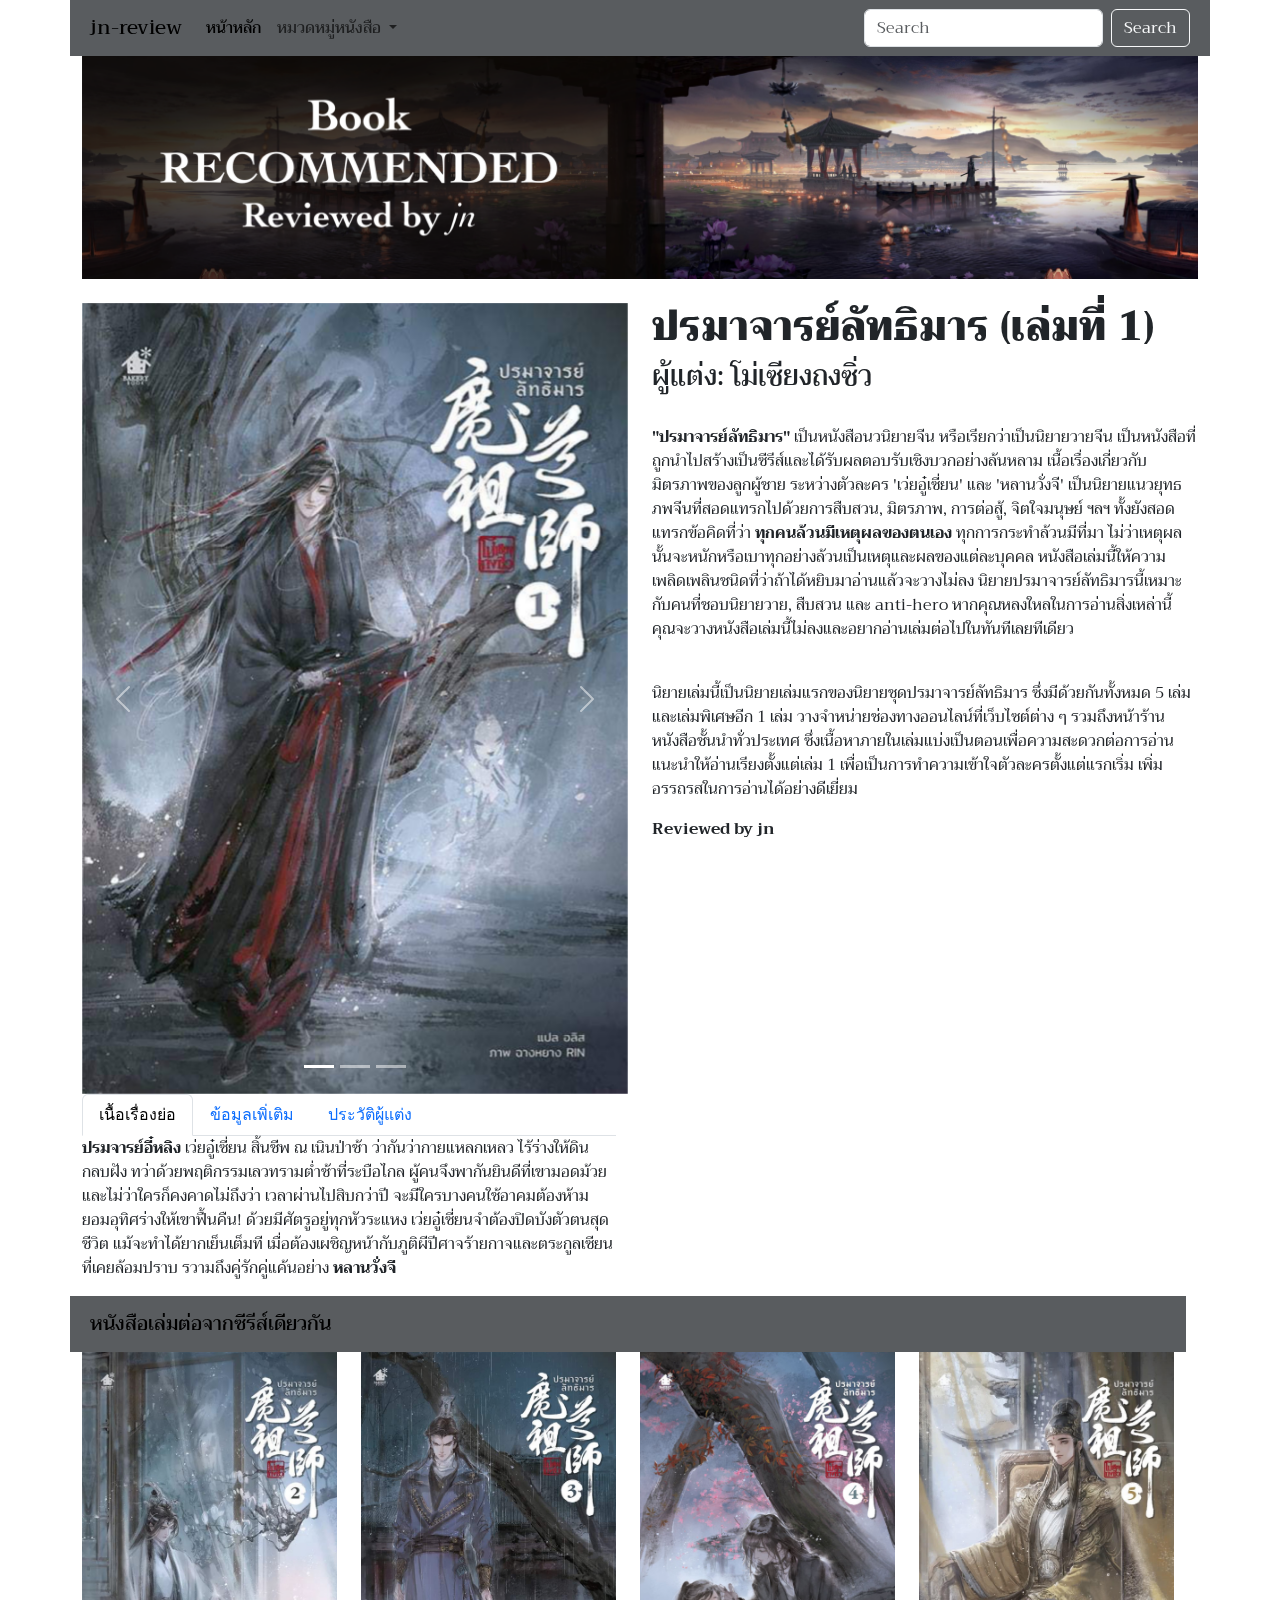
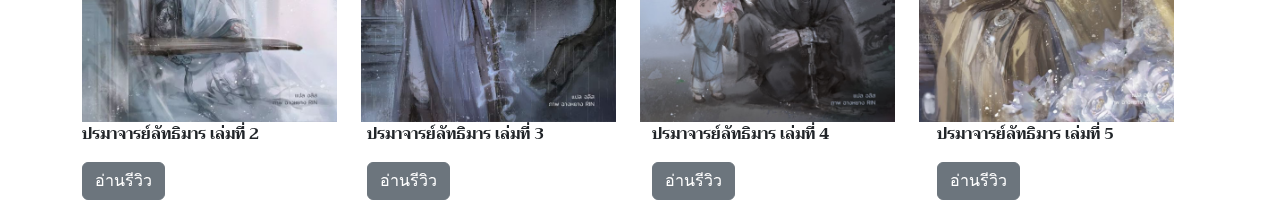
<file: index.html>
<!doctype html>
<html lang="en">
  <head>
    <meta charset="utf-8">
    <meta name="viewport" content="width=device-width, initial-scale=1">
    <title>แนะนำหนังสือ ปรมาจารย์ลัทธิมาร</title>
    <meta name="keyword" content="แนะนำหนังสือนวนิยาย,ปรมาจารย์ลัทธิมาร,นิยายยุทธภพ,กำลังภายใน">
    <meta name="description" content=" ปรมาจารย์ลัทธิมาร (The Master of Diabolism) เป็นนิยายแฟนตาซีที่เขียนโดย มอจิ้ง (Mo Xiang Tong Xiu) ที่เล่าเรื่องราวของ เว่ยอู๋เซี่ยน ตัวเอกที่มีความสามารถพิเศษในการควบคุมพลังของปีศาจ เขาต้องเผชิญกับอุปสรรคมากมายในโลกที่เต็มไปด้วยการต่อสู้และการทรยศ">
    <link href="https://cdn.jsdelivr.net/npm/bootstrap@5.3.3/dist/css/bootstrap.min.css" rel="stylesheet" integrity="sha384-QWTKZyjpPEjISv5WaRU9OFeRpok6YctnYmDr5pNlyT2bRjXh0JMhjY6hW+ALEwIH" crossorigin="anonymous">
    <link rel="stylesheet" href="style.CSS">
    <link rel="preconnect" href="https://fonts.googleapis.com">
    <link rel="preconnect" href="https://fonts.gstatic.com" crossorigin>
    <link href="https://fonts.googleapis.com/css2?family=Trirong:wght@200;400;500;800&display=swap" rel="stylesheet">
  </head>
  <body>

<div class="container">
  <!-- บาร์ข้างบน -->
  <div class="row sticky-top">
    <nav class="navbar navbar-expand-lg bg-dark p-2 bg-opacity-75">
      <div class="container-fluid">
        <a class="navbar-brand" href="#">jn-review</a>
        <button class="navbar-toggler" type="button" data-bs-toggle="collapse" data-bs-target="#navbarSupportedContent" aria-controls="navbarSupportedContent" aria-expanded="false" aria-label="Toggle navigation">
          <span class="navbar-toggler-icon"></span>
        </button>
        <div class="collapse navbar-collapse" id="navbarSupportedContent">
          <ul class="navbar-nav me-auto mb-2 mb-lg-0">
            <li class="nav-item">
              <a class="nav-link active" aria-current="page" href="#">หน้าหลัก</a>
            </li>
            <li class="nav-item dropdown">
              <a class="nav-link dropdown-toggle" href="#" role="button" data-bs-toggle="dropdown" aria-expanded="false">
                หมวดหมู่หนังสือ
              </a>
              <ul class="dropdown-menu">
                <li><a class="dropdown-item" href="#">นวนิยาย</a></li>
                <li><hr class="dropdown-divider"></li>
                <li><a class="dropdown-item" href="#">สืบสวน/สอบสวน</a></li>
                <li><hr class="dropdown-divider"></li>
                <li><a class="dropdown-item" href="#">สำหรับเด็ก</a></li>
                <li><hr class="dropdown-divider"></li>
                <li><a class="dropdown-item" href="#">อื่น ๆ</a></li>
              </ul>
          </ul>
          <form class="d-flex" role="search">
            <input class="form-control me-2" type="search" placeholder="Search" aria-label="Search">
            <button class="btn-white btn btn-outline-light" type="submit">Search</button>
          </form>
        </div>
      </div>
    </nav>
    <!-- end of บาร์ข้างบน -->
    <br>

    <br>
    <div class="container-fluid">
      <div class="row"> <img src="roobs/IMG_1772.PNG" alt=""></div>
    </div>
    <br>

    <!-- แนะนำเล่มหนุ่ง -->
    <div class="container">
      <br>
     <div class="row">
      <div class="col-md-6">

      <div><div id="carouselExampleIndicators" class="carousel slide">
        <div class="carousel-indicators">
          <button type="button" data-bs-target="#carouselExampleIndicators" data-bs-slide-to="0" class="active" aria-current="true" aria-label="Slide 1"></button>
          <button type="button" data-bs-target="#carouselExampleIndicators" data-bs-slide-to="1" aria-label="Slide 2"></button>
          <button type="button" data-bs-target="#carouselExampleIndicators" data-bs-slide-to="2" aria-label="Slide 3"></button>
        </div>
        <div class="carousel-inner">
          <div class="carousel-item active">
            <img src="roobs/IMG_1857.JPG" class="d-block w-100" alt="...">
          </div>
          <div class="carousel-item">
            <img src="roobs/IMG_1851.JPG" class="d-block w-100" alt="...">
          </div>
          <div class="carousel-item">
            <img src="roobs/IMG_1852.JPG" class="d-block w-100" alt="...">
          </div>
        </div>
        <button class="carousel-control-prev" type="button" data-bs-target="#carouselExampleIndicators" data-bs-slide="prev">
          <span class="carousel-control-prev-icon" aria-hidden="true"></span>
          <span class="visually-hidden">Previous</span>
        </button>
        <button class="carousel-control-next" type="button" data-bs-target="#carouselExampleIndicators" data-bs-slide="next">
          <span class="carousel-control-next-icon" aria-hidden="true"></span>
          <span class="visually-hidden">Next</span>
        </button>
      </div></div>
      </div>

      <br>
      <div class="col-md-6">
        <h1>ปรมาจารย์ลัทธิมาร (เล่มที่ 1)</h1>
        <h3>ผู้แต่ง: โม่เซียงถงซิ่ว</h3>
        <br>
        <p align="left"><strong>"ปรมาจารย์ลัทธิมาร"</strong> เป็นหนังสือนวนิยายจีน หรือเรียกว่าเป็นนิยายวายจีน เป็นหนังสือที่ถูกนำไปสร้างเป็นซีรีส์และได้รับผลตอบรับเชิงบวกอย่างล้นหลาม เนื้อเรื่องเกี่ยวกับมิตรภาพของลูกผู้ชาย ระหว่างตัวละคร 'เว่ยอู๋เซี่ยน' และ 'หลานวั่งจี' เป็นนิยายแนวยุทธภพจีนที่สอดแทรกไปด้วยการสืบสวน, มิตรภาพ, การต่อสู้, จิตใจมนุษย์ ฯลฯ ทั้งยังสอดแทรกข้อคิดที่ว่า <strong>ทุกคนล้วนมีเหตุผลของตนเอง</strong> ทุกการกระทำล้วนมีที่มา ไม่ว่าเหตุผลนั้นจะหนักหรือเบาทุกอย่างล้วนเป็นเหตุและผลของแต่ละบุคคล หนังสือเล่มนี้ให้ความเพลิดเพลินชนิดที่ว่าถ้าได้หยิบมาอ่านแล้วจะวางไม่ลง นิยายปรมาจารย์ลัทธิมารนี้เหมาะกับคนที่ชอบนิยายวาย, สืบสวน และ anti-hero หากคุณหลงใหลในการอ่านสิ่งเหล่านี้ คุณจะวางหนังสือเล่มนี้ไม่ลงและอยากอ่านเล่มต่อไปในทันทีเลยทีเดียว</p>
        <br>
        <p>นิยายเล่มนี้เป็นนิยายเล่มแรกของนิยายชุดปรมาจารย์ลัทธิมาร ซึ่งมีด้วยกันทั้งหมด 5 เล่ม และเล่มพิเศษอีก 1 เล่ม วางจำหน่ายช่องทางออนไลน์ที่เว็บไซต์ต่าง ๆ รวมถึงหน้าร้านหนังสือชั้นนำทั่วประเทศ ซึ่งเนื้อหาภายในเล่มแบ่งเป็นตอนเพื่อความสะดวกต่อการอ่าน แนะนำให้อ่านเรียงตั้งแต่เล่ม 1 เพื่อเป็นการทำความเข้าใจตัวละครตั้งแต่แรกเริ่ม เพิ่มอรรถรสในการอ่านได้อย่างดีเยี่ยม </p>
        <p><strong>Reviewed by jn</strong></p>
      </div>
     </div>
    </div>
    <!-- end of แนะนำเล่มหนุ่ง -->
    <br>


    <!-- tabs -->
    <div class="row">
      <div class="col-md-6">
      <ul class="nav nav-tabs" id="myTab" role="tablist">
        <li class="nav-item" role="presentation">
          <button class="nav-link active" id="home-tab" data-bs-toggle="tab" data-bs-target="#home-tab-pane" type="button" role="tab" aria-controls="home-tab-pane" aria-selected="true">เนื้อเรื่องย่อ</button>
        </li>
        <li class="nav-item" role="presentation">
          <button class="nav-link" id="profile-tab" data-bs-toggle="tab" data-bs-target="#profile-tab-pane" type="button" role="tab" aria-controls="profile-tab-pane" aria-selected="false">ข้อมูลเพิ่เติม</button>
        </li>
        <li class="nav-item" role="presentation">
          <button class="nav-link" id="contact-tab" data-bs-toggle="tab" data-bs-target="#contact-tab-pane" type="button" role="tab" aria-controls="contact-tab-pane" aria-selected="false">ประวัติผู้แต่ง</button>
        </li>
      </ul>
      <div class="tab-content" id="myTabContent">
        <div class="tab-pane fade show active" id="home-tab-pane" role="tabpanel" aria-labelledby="home-tab" tabindex="0"><p><strong>ปรมจารย์อี๋หลิง</strong> เว่ยอู๋เซี่ยน สิ้นชีพ ณ เนินป่าช้า ว่ากันว่ากายแหลกเหลว ไร้ร่างให้ดินกลบฝัง ทว่าด้วยพฤติกรรมเลวทรามต่ำช้าที่ระบือไกล ผู้คนจึงพากันยินดีที่เขามอดม้วย และไม่ว่าใครก็คงคาดไม่ถึงว่า เวลาผ่านไปสิบกว่าปี จะมีใครบางคนใช้อาคมต้องห้าม ยอมอุทิศร่างให้เขาฟื้นคืน!
          ด้วยมีศัตรูอยู่ทุกหัวระแหง เว่ยอู๋เซี่ยนจำต้องปิดบังตัวตนสุดชีวิต แม้จะทำได้ยากเย็นเต็มที เมื่อต้องเผชิญหน้ากับภูติผีปีศาจร้ายกาจและตระกูลเซียนที่เคยล้อมปราบ รวามถึงคู่รักคู่แค้นอย่าง <strong>หลานวั่งจี</strong></p></div>
        <div class="tab-pane fade" id="profile-tab-pane" role="tabpanel" aria-labelledby="profile-tab" tabindex="0"><p>จำนวนหน้า: 342 หน้า</p><p>ขนาด: 14.4 x 20.9 x 2 cm </p> <p>ราคาตามปกหนังสือ: 370 บาท</p> สำนักพิมพ์: เบเกอรี่บุ๊ค</div>
        <div class="tab-pane fade" id="contact-tab-pane" role="tabpanel" aria-labelledby="contact-tab" tabindex="0"><p><strong>โม่เซียงถงซิ่ว</strong> (墨香铜臭; Mò Xiāng Tóngxiù) เป็นนามปากกาของนักเขียนนวนิยายชาวจีน มีชื่อเสียงในการเขียนนิยาย แนววาย และเป็นหนึ่งในนักเขียนที่ประสบความสำเร็จที่สุดในบรรดานักเขียนแนวนี้ เธอโด่งดังจากผลงานชิ้นแรก ตัวร้ายอย่างข้า...จะหนีเอาตัวรอดยังไงดี และประสบความสำเร็จอย่างมากจากนิยายเรื่อง ปรมาจารย์ลัทธิมาร</p> <p>โม่เซียงถงซิ่วเริ่มเขียนผลงานเรื่องแรก ตัวร้ายอย่างข้า...จะหนีเอาตัวรอดยังไงดี ขณะยังเป็นนักศึกษา ในเดือน กรกฎาคม ปี 2014 เผยแพร่ทางออนไลน์แพลตฟอร์ม Jinjiang Wenxuecheng ตีพิมพ์เป็นเล่มครั้งแรก โดย Pinsin Studio</p><p>ปี 2015 เธอเริ่มเขียนนวนิยายเรื่องที่สองซึ่งโด่งดังเป็นพลุแตกเรื่อง ปรมาจารย์ลัทธิมาร เผยแพร่ออนไลน์ทาง Jinjiang Wenxuecheng มียอดวิวถล่มทลายกว่า 1 หมื่น 5 พันล้านวิว ในปี ค.ศ. 2018 เป็นภาษาจีนอักษรตัวย่อ ในไต้หวัน ถูกนำไปดัดแปลงเป็น หนังสือการ์ตูน การ์ตูนทีวี เรดิโอดราม่า และ ละครโทรทัศน์ออนไลน์ ซึ่งประสบความสำเร็จอย่างสูงทุกผลงาน นอกจากนี้ถูกนำตีพิมพ์ฉบับแปลเป็นภาษาอื่น ได้แก่ เวียดนาม ไทย และ เกาหลี</p></div>
      </div>
      </div>
    </div>
    <!-- end of tabs -->
    <br>


    <div class="row">
  
    <nav class="navbar navbar-expand-lg bg-dark p-2 bg-opacity-75">
      <div class="container-fluid">
        <a class="navbar-brand" href="#"> หนังสือเล่มต่อจากซีรีส์เดียวกัน </a>
        <button class="navbar-toggler" type="button" data-bs-toggle="collapse" data-bs-target="#navbarSupportedContent" aria-controls="navbarSupportedContent" aria-expanded="false" aria-label="Toggle navigation">
          <span class="navbar-toggler-icon"></span>
        </button>
        </div></nav>

        <div class="container-fluid">
          <div class="row">
            <div class="col-md-3"><img src="roobs/IMG_1858.JPG" alt="" class="img-fluid">
            </div>
            <div class="col-md-3"><img src="roobs/IMG_1859.JPG" alt="" class="img-fluid">
            </div>
            <div class="col-md-3"><img src="roobs/IMG_1860.JPG" alt="" class="img-fluid">
            </div>
            <div class="col-md-3"><img src="roobs/IMG_1861.JPG" alt="" class="img-fluid">
            </div>
          </div>
        </div>
      </div>
        <br>

        <div class="container-fluid">
          <div class="row">
            <div class="col-md-3"> <p><strong>ปรมาจารย์ลัทธิมาร เล่มที่ 2</strong></p>
            </div>
            <div class="col-md-3"> <p><strong>ปรมาจารย์ลัทธิมาร เล่มที่ 3</strong></p>
            </div>
            <div class="col-md-3"> <p><strong>ปรมาจารย์ลัทธิมาร เล่มที่ 4</strong></p>
            </div>
            <div class="col-md-3"> <p><strong>ปรมาจารย์ลัทธิมาร เล่มที่ 5</strong></p>
            </div>
          </div>
        </div>

        <div class="container-fluid">
          <div class="row">
            <div class="col-md-3"><a href="หน้าที่สองของงาน.html"><button type="button" class="btn btn-secondary">อ่านรีวิว</button></a>
            </div>
            <div class="col-md-3"><a href="หน้าที่สามของงาน.html"><button type="button" class="btn btn-secondary">อ่านรีวิว</button></a>
            </div>
            <div class="col-md-3"><button type="button" class="btn btn-secondary">อ่านรีวิว</button>
            </div>
            <div class="col-md-3"><button type="button" class="btn btn-secondary">อ่านรีวิว</button>
            </div>
          </div>
        </div>


   


        
     
   




























    
    <script src="https://cdn.jsdelivr.net/npm/bootstrap@5.3.3/dist/js/bootstrap.bundle.min.js" integrity="sha384-YvpcrYf0tY3lHB60NNkmXc5s9fDVZLESaAA55NDzOxhy9GkcIdslK1eN7N6jIeHz" crossorigin="anonymous"></script>
  </body>
</html>
</file>
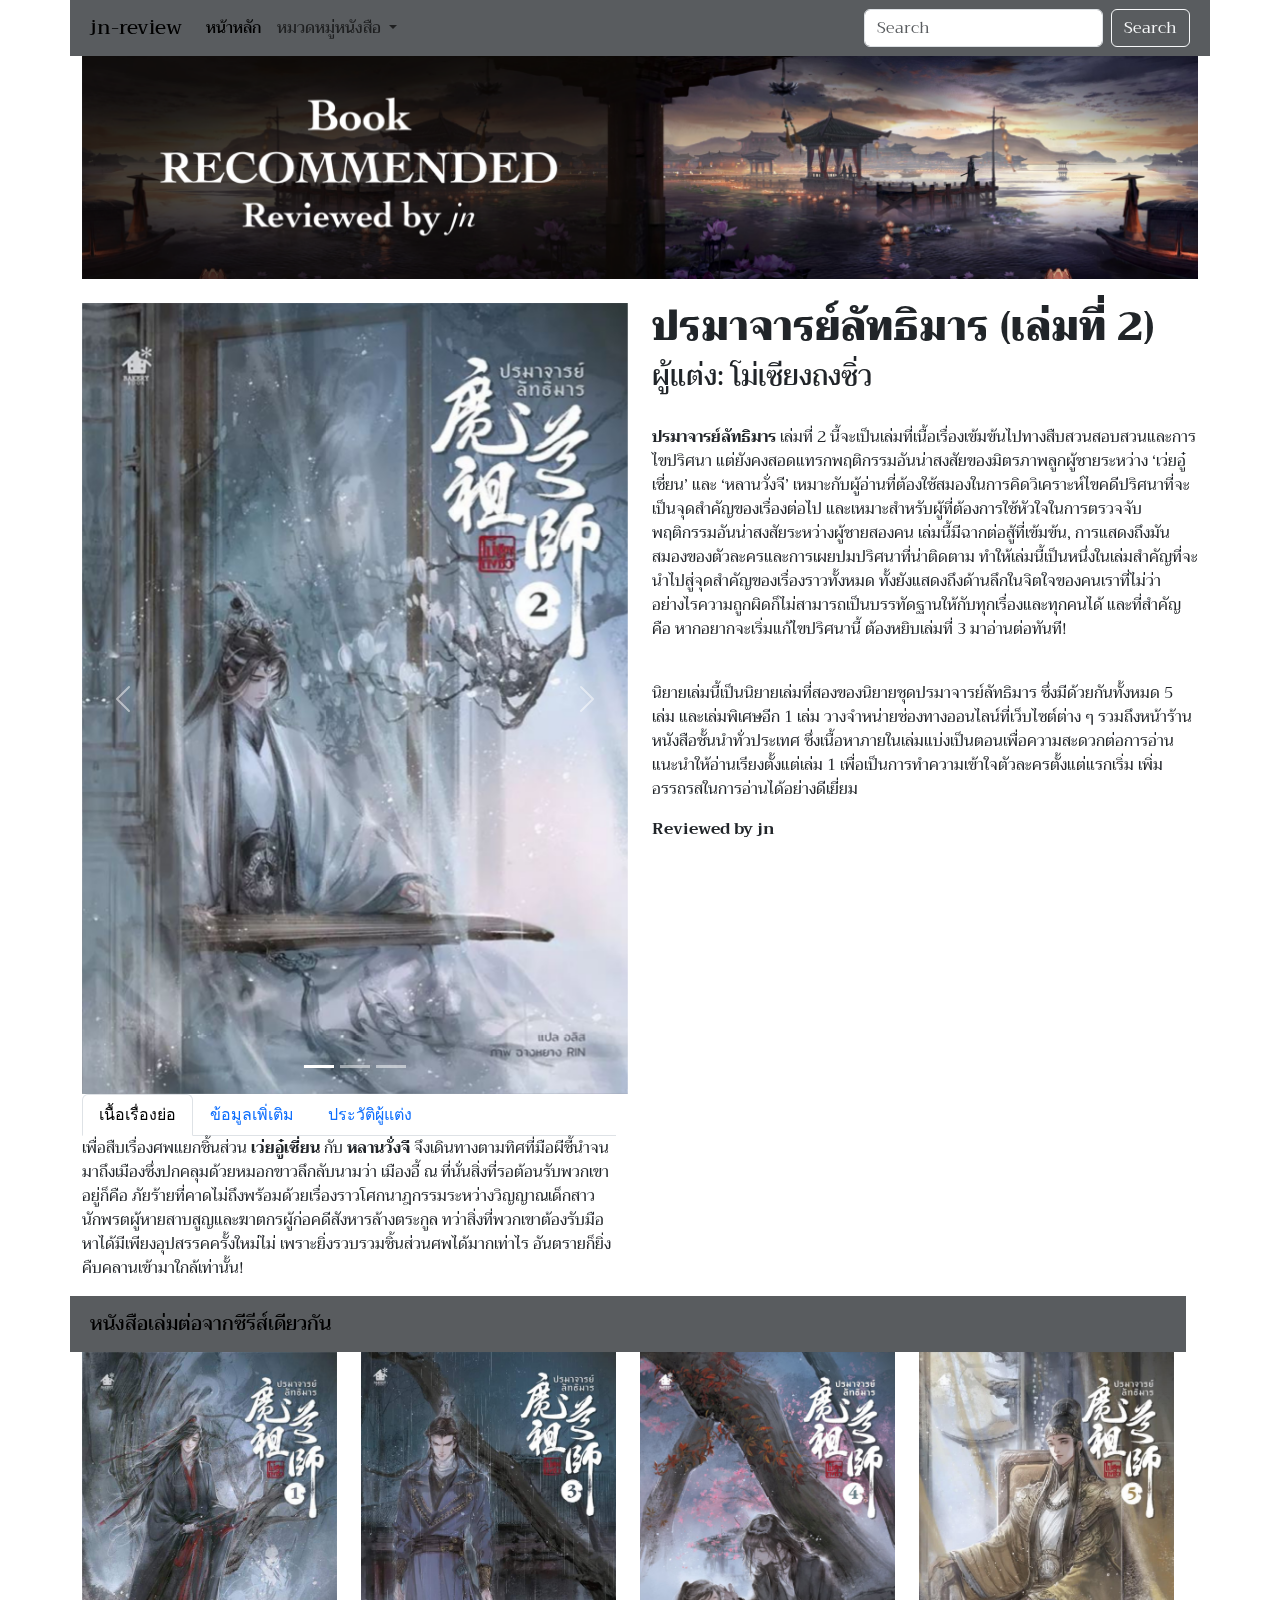
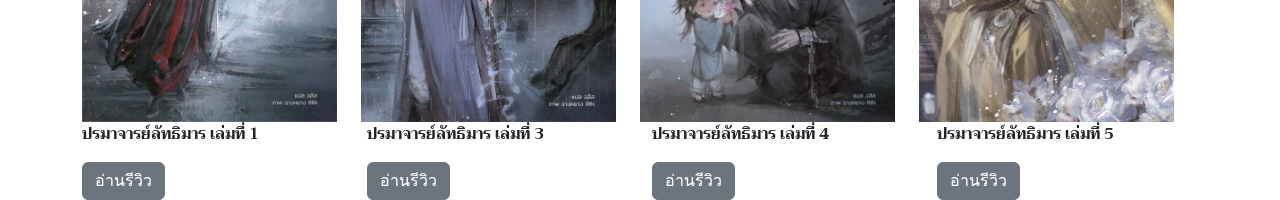
<file: หน้าที่สองของงาน.html>
<!doctype html>
<html lang="en">
  <head>
    <meta charset="utf-8">
    <meta name="viewport" content="width=device-width, initial-scale=1">
    <title>แนะนำหนังสือ ปรมาจารย์ลัทธิมาร</title>
    <meta name="keyword" content="แนะนำหนังสือนวนิยาย,ปรมาจารย์ลัทธิมาร,นิยายยุทธภพ,กำลังภายใน">
    <meta name="description" content=" ปรมาจารย์ลัทธิมาร (The Master of Diabolism) เป็นนิยายแฟนตาซีที่เขียนโดย มอจิ้ง (Mo Xiang Tong Xiu) ที่เล่าเรื่องราวของ เว่ยอู๋เซี่ยน ตัวเอกที่มีความสามารถพิเศษในการควบคุมพลังของปีศาจ เขาต้องเผชิญกับอุปสรรคมากมายในโลกที่เต็มไปด้วยการต่อสู้และการทรยศ">
    <link href="https://cdn.jsdelivr.net/npm/bootstrap@5.3.3/dist/css/bootstrap.min.css" rel="stylesheet" integrity="sha384-QWTKZyjpPEjISv5WaRU9OFeRpok6YctnYmDr5pNlyT2bRjXh0JMhjY6hW+ALEwIH" crossorigin="anonymous">
    <link rel="stylesheet" href="style.CSS">
    <link rel="preconnect" href="https://fonts.googleapis.com">
    <link rel="preconnect" href="https://fonts.gstatic.com" crossorigin>
    <link href="https://fonts.googleapis.com/css2?family=Trirong:wght@200;400;500;800&display=swap" rel="stylesheet">
  </head>
  <body>

<div class="container">
  <!-- บาร์ข้างบน -->
  <div class="row sticky-top">
    <nav class="navbar navbar-expand-lg bg-dark p-2 bg-opacity-75">
      <div class="container-fluid">
        <a class="navbar-brand" href="#">jn-review</a>
        <button class="navbar-toggler" type="button" data-bs-toggle="collapse" data-bs-target="#navbarSupportedContent" aria-controls="navbarSupportedContent" aria-expanded="false" aria-label="Toggle navigation">
          <span class="navbar-toggler-icon"></span>
        </button>
        <div class="collapse navbar-collapse" id="navbarSupportedContent">
          <ul class="navbar-nav me-auto mb-2 mb-lg-0">
            <li class="nav-item">
              <a class="nav-link active" aria-current="page" href="#">หน้าหลัก</a>
            </li>
            <li class="nav-item dropdown">
              <a class="nav-link dropdown-toggle" href="#" role="button" data-bs-toggle="dropdown" aria-expanded="false">
                หมวดหมู่หนังสือ
              </a>
              <ul class="dropdown-menu">
                <li><a class="dropdown-item" href="#">นวนิยาย</a></li>
                <li><hr class="dropdown-divider"></li>
                <li><a class="dropdown-item" href="#">สืบสวน/สอบสวน</a></li>
                <li><hr class="dropdown-divider"></li>
                <li><a class="dropdown-item" href="#">สำหรับเด็ก</a></li>
                <li><hr class="dropdown-divider"></li>
                <li><a class="dropdown-item" href="#">อื่น ๆ</a></li>
              </ul>
          </ul>
          <form class="d-flex" role="search">
            <input class="form-control me-2" type="search" placeholder="Search" aria-label="Search">
            <button class="btn-white btn btn-outline-light" type="submit">Search</button>
          </form>
        </div>
      </div>
    </nav>
    <!-- end of บาร์ข้างบน -->
    <br>

    <br>
    <div class="container-fluid">
      <div class="row"> <img src="roobs/IMG_1772.PNG" alt=""></div>
    </div>
    <br>

    <!-- แนะนำเล่มหนุ่ง -->
    <div class="container">
      <br>
     <div class="row">
      <div class="col-md-6">

      <div><div id="carouselExampleIndicators" class="carousel slide">
        <div class="carousel-indicators">
          <button type="button" data-bs-target="#carouselExampleIndicators" data-bs-slide-to="0" class="active" aria-current="true" aria-label="Slide 1"></button>
          <button type="button" data-bs-target="#carouselExampleIndicators" data-bs-slide-to="1" aria-label="Slide 2"></button>
          <button type="button" data-bs-target="#carouselExampleIndicators" data-bs-slide-to="2" aria-label="Slide 3"></button>
        </div>
        <div class="carousel-inner">
          <div class="carousel-item active">
            <img src="roobs/IMG_1858.JPG" class="d-block w-100" alt="...">
          </div>
          <div class="carousel-item">
            <img src="roobs/IMG_1853.JPG" class="d-block w-100" alt="...">
          </div>
          <div class="carousel-item">
            <img src="roobs/IMG_1854.JPG" class="d-block w-100" alt="...">
          </div>
        </div>
        <button class="carousel-control-prev" type="button" data-bs-target="#carouselExampleIndicators" data-bs-slide="prev">
          <span class="carousel-control-prev-icon" aria-hidden="true"></span>
          <span class="visually-hidden">Previous</span>
        </button>
        <button class="carousel-control-next" type="button" data-bs-target="#carouselExampleIndicators" data-bs-slide="next">
          <span class="carousel-control-next-icon" aria-hidden="true"></span>
          <span class="visually-hidden">Next</span>
        </button>
      </div></div>
      </div>

      <br>
      <div class="col-md-6">
        <h1>ปรมาจารย์ลัทธิมาร (เล่มที่ 2)</h1>
        <h3>ผู้แต่ง: โม่เซียงถงซิ่ว</h3>
        <br>
        <p align="left"><strong> ปรมาจารย์ลัทธิมาร </strong> เล่มที่ 2 นี้จะเป็นเล่มที่เนื้อเรื่องเข้มข้นไปทางสืบสวนสอบสวนและการไขปริศนา แต่ยังคงสอดแทรกพฤติกรรมอันน่าสงสัยของมิตรภาพลูกผู้ชายระหว่าง ‘เว่ยอู๋เซี่ยน’ และ ‘หลานวั่งจี’ เหมาะกับผู้อ่านที่ต้องใช้สมองในการคิดวิเคราะห์ไขคดีปริศนาที่จะเป็นจุดสำคัญของเรื่องต่อไป และเหมาะสำหรับผู้ที่ต้องการใช้หัวใจในการตรวจจับพฤติกรรมอันน่าสงสัยระหว่างผู้ชายสองคน เล่มนี้มีฉากต่อสู้ที่เข้มข้น, การแสดงถึงมันสมองของตัวละครและการเผยปมปริศนาที่น่าติดตาม ทำให้เล่มนี้เป็นหนึ่งในเล่มสำคัญที่จะนำไปสู่จุดสำคัญของเรื่องราวทั้งหมด ทั้งยังแสดงถึงด้านลึกในจิตใจของคนเราที่ไม่ว่าอย่างไรความถูกผิดก็ไม่สามารถเป็นบรรทัดฐานให้กับทุกเรื่องและทุกคนได้ และที่สำคัญคือ หากอยากจะเริ่มแก้ไขปริศนานี้ ต้องหยิบเล่มที่ 3 มาอ่านต่อทันที!
        </p>
        <br>
        <p>นิยายเล่มนี้เป็นนิยายเล่มที่สองของนิยายชุดปรมาจารย์ลัทธิมาร ซึ่งมีด้วยกันทั้งหมด 5 เล่ม และเล่มพิเศษอีก 1 เล่ม วางจำหน่ายช่องทางออนไลน์ที่เว็บไซต์ต่าง ๆ รวมถึงหน้าร้านหนังสือชั้นนำทั่วประเทศ ซึ่งเนื้อหาภายในเล่มแบ่งเป็นตอนเพื่อความสะดวกต่อการอ่าน แนะนำให้อ่านเรียงตั้งแต่เล่ม 1 เพื่อเป็นการทำความเข้าใจตัวละครตั้งแต่แรกเริ่ม เพิ่มอรรถรสในการอ่านได้อย่างดีเยี่ยม </p>
        <p><strong>Reviewed by jn</strong></p>
      </div>
     </div>
    </div>
    <!-- end of แนะนำเล่มหนุ่ง -->
    <br>


    <!-- tabs -->
    <div class="row">
      <div class="col-md-6">
      <ul class="nav nav-tabs" id="myTab" role="tablist">
        <li class="nav-item" role="presentation">
          <button class="nav-link active" id="home-tab" data-bs-toggle="tab" data-bs-target="#home-tab-pane" type="button" role="tab" aria-controls="home-tab-pane" aria-selected="true">เนื้อเรื่องย่อ</button>
        </li>
        <li class="nav-item" role="presentation">
          <button class="nav-link" id="profile-tab" data-bs-toggle="tab" data-bs-target="#profile-tab-pane" type="button" role="tab" aria-controls="profile-tab-pane" aria-selected="false">ข้อมูลเพิ่เติม</button>
        </li>
        <li class="nav-item" role="presentation">
          <button class="nav-link" id="contact-tab" data-bs-toggle="tab" data-bs-target="#contact-tab-pane" type="button" role="tab" aria-controls="contact-tab-pane" aria-selected="false">ประวัติผู้แต่ง</button>
        </li>
      </ul>
      <div class="tab-content" id="myTabContent">
        <div class="tab-pane fade show active" id="home-tab-pane" role="tabpanel" aria-labelledby="home-tab" tabindex="0"><p>เพื่อสืบเรื่องศพแยกชิ้นส่วน <strong>เว่ยอู๋เซี่ยน</strong> กับ <strong>หลานวั่งจี</strong> จึงเดินทางตามทิศที่มือผีชี้นำจนมาถึงเมืองซึ่งปกคลุมด้วยหมอกขาวลึกลับนามว่า เมืองอี้ ณ ที่นั่นสิ่งที่รอต้อนรับพวกเขาอยู่ก็คือ ภัยร้ายที่คาดไม่ถึงพร้อมด้วยเรื่องราวโศกนาฎกรรมระหว่างวิญญาณเด็กสาว นักพรตผู้หายสาบสูญและฆาตกรผู้ก่อคดีสังหารล้างตระกูล ทว่าสิ่งที่พวกเขาต้องรับมือหาได้มีเพียงอุปสรรคครั้งใหม่ไม่ เพราะยิ่งรวบรวมชิ้นส่วนศพได้มากเท่าไร อันตรายก็ยิ่งคืบคลานเข้ามาใกล้เท่านั้น!</p></div>
        <div class="tab-pane fade" id="profile-tab-pane" role="tabpanel" aria-labelledby="profile-tab" tabindex="0"><p>จำนวนหน้า: 374 หน้า</p><p>ขนาด: 14.5 x 21 x 2 cm </p> <p>ราคาตามปกหนังสือ: 370 บาท</p> สำนักพิมพ์: เบเกอรี่บุ๊ค</div>
        <div class="tab-pane fade" id="contact-tab-pane" role="tabpanel" aria-labelledby="contact-tab" tabindex="0"><p><strong>โม่เซียงถงซิ่ว</strong> (墨香铜臭; Mò Xiāng Tóngxiù) เป็นนามปากกาของนักเขียนนวนิยายชาวจีน มีชื่อเสียงในการเขียนนิยาย แนววาย และเป็นหนึ่งในนักเขียนที่ประสบความสำเร็จที่สุดในบรรดานักเขียนแนวนี้ เธอโด่งดังจากผลงานชิ้นแรก ตัวร้ายอย่างข้า...จะหนีเอาตัวรอดยังไงดี และประสบความสำเร็จอย่างมากจากนิยายเรื่อง ปรมาจารย์ลัทธิมาร</p> <p>โม่เซียงถงซิ่วเริ่มเขียนผลงานเรื่องแรก ตัวร้ายอย่างข้า...จะหนีเอาตัวรอดยังไงดี ขณะยังเป็นนักศึกษา ในเดือน กรกฎาคม ปี 2014 เผยแพร่ทางออนไลน์แพลตฟอร์ม Jinjiang Wenxuecheng ตีพิมพ์เป็นเล่มครั้งแรก โดย Pinsin Studio</p><p>ปี 2015 เธอเริ่มเขียนนวนิยายเรื่องที่สองซึ่งโด่งดังเป็นพลุแตกเรื่อง ปรมาจารย์ลัทธิมาร เผยแพร่ออนไลน์ทาง Jinjiang Wenxuecheng มียอดวิวถล่มทลายกว่า 1 หมื่น 5 พันล้านวิว ในปี ค.ศ. 2018 เป็นภาษาจีนอักษรตัวย่อ ในไต้หวัน ถูกนำไปดัดแปลงเป็น หนังสือการ์ตูน การ์ตูนทีวี เรดิโอดราม่า และ ละครโทรทัศน์ออนไลน์ ซึ่งประสบความสำเร็จอย่างสูงทุกผลงาน นอกจากนี้ถูกนำตีพิมพ์ฉบับแปลเป็นภาษาอื่น ได้แก่ เวียดนาม ไทย และ เกาหลี</p></div>
      </div>
      </div>
    </div>
    <!-- end of tabs -->
    <br>


    <div class="row">
  
    <nav class="navbar navbar-expand-lg bg-dark p-2 bg-opacity-75">
      <div class="container-fluid">
        <a class="navbar-brand" href="#"> หนังสือเล่มต่อจากซีรีส์เดียวกัน </a>
        <button class="navbar-toggler" type="button" data-bs-toggle="collapse" data-bs-target="#navbarSupportedContent" aria-controls="navbarSupportedContent" aria-expanded="false" aria-label="Toggle navigation">
          <span class="navbar-toggler-icon"></span>
        </button>
        </div></nav>

        <div class="container-fluid">
          <div class="row">
            <div class="col-md-3"><img src="roobs/IMG_1857.JPG" alt="" class="img-fluid">
            </div>
            <div class="col-md-3"><img src="roobs/IMG_1859.JPG" alt="" class="img-fluid">
            </div>
            <div class="col-md-3"><img src="roobs/IMG_1860.JPG" alt="" class="img-fluid">
            </div>
            <div class="col-md-3"><img src="roobs/IMG_1861.JPG" alt="" class="img-fluid">
            </div>
          </div>
        </div>
      </div>
        <br>

        <div class="container-fluid">
          <div class="row">
            <div class="col-md-3"> <p><strong>ปรมาจารย์ลัทธิมาร เล่มที่ 1</strong></p>
            </div>
            <div class="col-md-3"> <p><strong>ปรมาจารย์ลัทธิมาร เล่มที่ 3</strong></p>
            </div>
            <div class="col-md-3"> <p><strong>ปรมาจารย์ลัทธิมาร เล่มที่ 4</strong></p>
            </div>
            <div class="col-md-3"> <p><strong>ปรมาจารย์ลัทธิมาร เล่มที่ 5</strong></p>
            </div>
          </div>
        </div>

        <div class="container-fluid">
          <div class="row">
            <div class="col-md-3"><a href="หน้าแรกของงาน.html"><button type="button" class="btn btn-secondary">อ่านรีวิว</button></a>
            </div>
            <div class="col-md-3"><a href="หน้าที่สามของงาน.html"><button type="button" class="btn btn-secondary">อ่านรีวิว</button></a>
            </div>
            <div class="col-md-3"><button type="button" class="btn btn-secondary">อ่านรีวิว</button>
            </div>
            <div class="col-md-3"><button type="button" class="btn btn-secondary">อ่านรีวิว</button>
            </div>
          </div>
        </div>


   


        
     
   




























    
    <script src="https://cdn.jsdelivr.net/npm/bootstrap@5.3.3/dist/js/bootstrap.bundle.min.js" integrity="sha384-YvpcrYf0tY3lHB60NNkmXc5s9fDVZLESaAA55NDzOxhy9GkcIdslK1eN7N6jIeHz" crossorigin="anonymous"></script>
  </body>
</html>
</file>
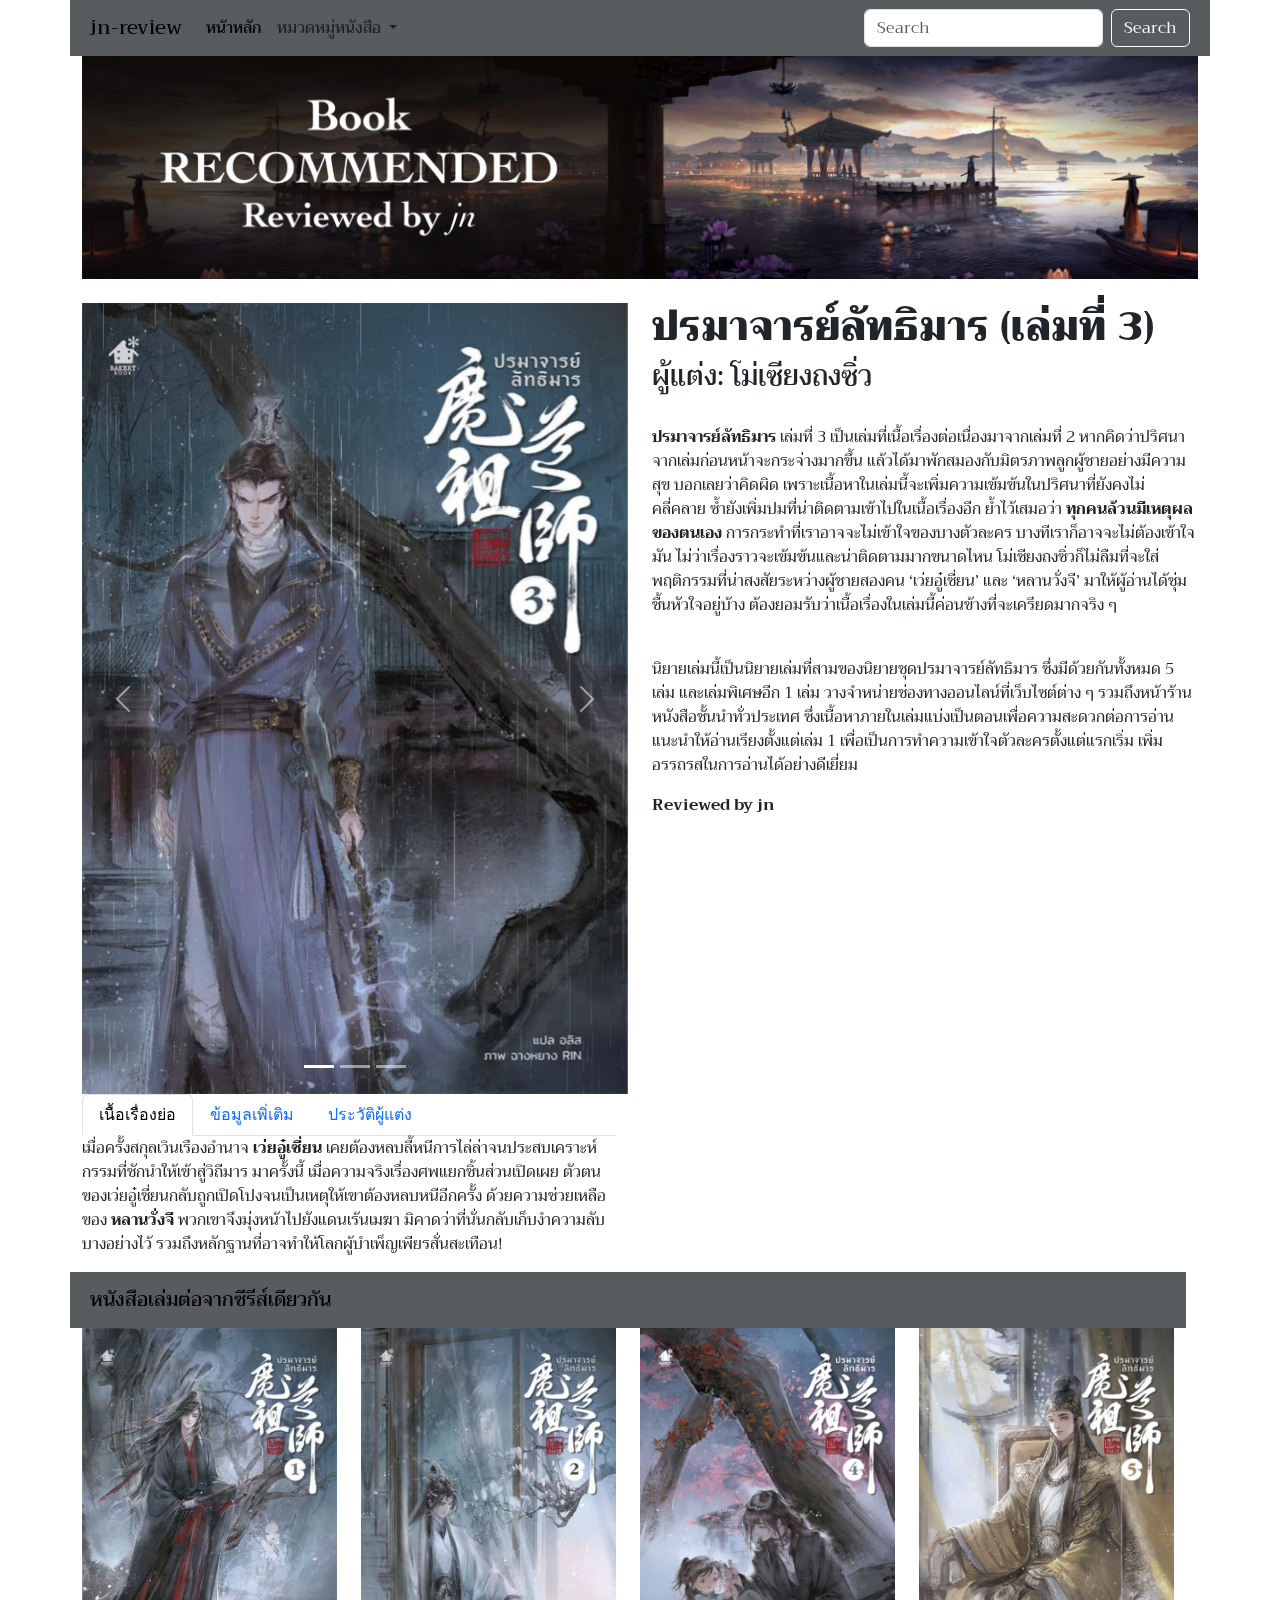
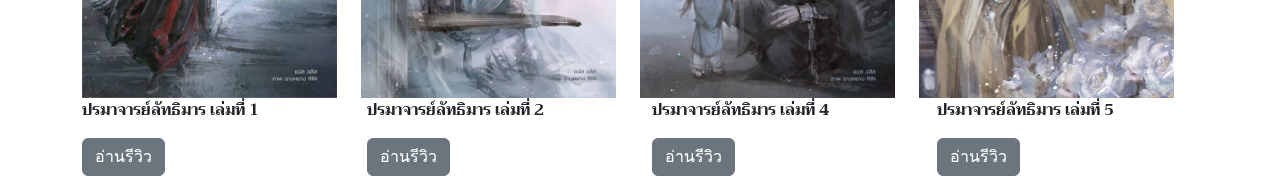
<file: หน้าที่สามของงาน.html>
<!doctype html>
<html lang="en">
  <head>
    <meta charset="utf-8">
    <meta name="viewport" content="width=device-width, initial-scale=1">
    <title>แนะนำหนังสือ ปรมาจารย์ลัทธิมาร</title>
    <meta name="keyword" content="แนะนำหนังสือนวนิยาย,ปรมาจารย์ลัทธิมาร,นิยายยุทธภพ,กำลังภายใน">
    <meta name="description" content=" ปรมาจารย์ลัทธิมาร (The Master of Diabolism) เป็นนิยายแฟนตาซีที่เขียนโดย มอจิ้ง (Mo Xiang Tong Xiu) ที่เล่าเรื่องราวของ เว่ยอู๋เซี่ยน ตัวเอกที่มีความสามารถพิเศษในการควบคุมพลังของปีศาจ เขาต้องเผชิญกับอุปสรรคมากมายในโลกที่เต็มไปด้วยการต่อสู้และการทรยศ">
    <link href="https://cdn.jsdelivr.net/npm/bootstrap@5.3.3/dist/css/bootstrap.min.css" rel="stylesheet" integrity="sha384-QWTKZyjpPEjISv5WaRU9OFeRpok6YctnYmDr5pNlyT2bRjXh0JMhjY6hW+ALEwIH" crossorigin="anonymous">
    <link rel="stylesheet" href="style.CSS">
    <link rel="preconnect" href="https://fonts.googleapis.com">
    <link rel="preconnect" href="https://fonts.gstatic.com" crossorigin>
    <link href="https://fonts.googleapis.com/css2?family=Trirong:wght@200;400;500;800&display=swap" rel="stylesheet">
  </head>
  <body>

<div class="container">
  <!-- บาร์ข้างบน -->
  <div class="row sticky-top">
    <nav class="navbar navbar-expand-lg bg-dark p-2 bg-opacity-75">
      <div class="container-fluid">
        <a class="navbar-brand" href="#">jn-review</a>
        <button class="navbar-toggler" type="button" data-bs-toggle="collapse" data-bs-target="#navbarSupportedContent" aria-controls="navbarSupportedContent" aria-expanded="false" aria-label="Toggle navigation">
          <span class="navbar-toggler-icon"></span>
        </button>
        <div class="collapse navbar-collapse" id="navbarSupportedContent">
          <ul class="navbar-nav me-auto mb-2 mb-lg-0">
            <li class="nav-item">
              <a class="nav-link active" aria-current="page" href="#">หน้าหลัก</a>
            </li>
            <li class="nav-item dropdown">
              <a class="nav-link dropdown-toggle" href="#" role="button" data-bs-toggle="dropdown" aria-expanded="false">
                หมวดหมู่หนังสือ
              </a>
              <ul class="dropdown-menu">
                <li><a class="dropdown-item" href="#">นวนิยาย</a></li>
                <li><hr class="dropdown-divider"></li>
                <li><a class="dropdown-item" href="#">สืบสวน/สอบสวน</a></li>
                <li><hr class="dropdown-divider"></li>
                <li><a class="dropdown-item" href="#">สำหรับเด็ก</a></li>
                <li><hr class="dropdown-divider"></li>
                <li><a class="dropdown-item" href="#">อื่น ๆ</a></li>
              </ul>
          </ul>
          <form class="d-flex" role="search">
            <input class="form-control me-2" type="search" placeholder="Search" aria-label="Search">
            <button class="btn-white btn btn-outline-light" type="submit">Search</button>
          </form>
        </div>
      </div>
    </nav>
    <!-- end of บาร์ข้างบน -->
    <br>

    <br>
    <div class="container-fluid">
      <div class="row"> <img src="roobs/IMG_1772.PNG" alt=""></div>
    </div>
    <br>

    <!-- แนะนำเล่มหนุ่ง -->
    <div class="container">
      <br>
     <div class="row">
      <div class="col-md-6">

      <div><div id="carouselExampleIndicators" class="carousel slide">
        <div class="carousel-indicators">
          <button type="button" data-bs-target="#carouselExampleIndicators" data-bs-slide-to="0" class="active" aria-current="true" aria-label="Slide 1"></button>
          <button type="button" data-bs-target="#carouselExampleIndicators" data-bs-slide-to="1" aria-label="Slide 2"></button>
          <button type="button" data-bs-target="#carouselExampleIndicators" data-bs-slide-to="2" aria-label="Slide 3"></button>
        </div>
        <div class="carousel-inner">
          <div class="carousel-item active">
            <img src="roobs/IMG_1859.JPG" class="d-block w-100" alt="...">
          </div>
          <div class="carousel-item">
            <img src="roobs/IMG_1855.JPG" class="d-block w-100" alt="...">
          </div>
          <div class="carousel-item">
            <img src="roobs/IMG_1856.JPG" class="d-block w-100" alt="...">
          </div>
        </div>
        <button class="carousel-control-prev" type="button" data-bs-target="#carouselExampleIndicators" data-bs-slide="prev">
          <span class="carousel-control-prev-icon" aria-hidden="true"></span>
          <span class="visually-hidden">Previous</span>
        </button>
        <button class="carousel-control-next" type="button" data-bs-target="#carouselExampleIndicators" data-bs-slide="next">
          <span class="carousel-control-next-icon" aria-hidden="true"></span>
          <span class="visually-hidden">Next</span>
        </button>
      </div></div>
      </div>

      <br>
      <div class="col-md-6">
        <h1>ปรมาจารย์ลัทธิมาร (เล่มที่ 3)</h1>
        <h3>ผู้แต่ง: โม่เซียงถงซิ่ว</h3>
        <br>
        <p align="left"><strong>ปรมาจารย์ลัทธิมาร</strong> เล่มที่ 3 เป็นเล่มที่เนื้อเรื่องต่อเนื่องมาจากเล่มที่ 2 หากคิดว่าปริศนาจากเล่มก่อนหน้าจะกระจ่างมากขึ้น แล้วได้มาพักสมองกับมิตรภาพลูกผู้ชายอย่างมีความสุข บอกเลยว่าคิดผิด เพราะเนื้อหาในเล่มนี้จะเพิ่มความเข้มข้นในปริศนาที่ยังคงไม่คลี่คลาย ซ้ำยังเพิ่มปมที่น่าติดตามเข้าไปในเนื้อเรื่องอีก ย้ำไว้เสมอว่า <strong>ทุกคนล้วนมีเหตุผลของตนเอง</strong> การกระทำที่เราอาจจะไม่เข้าใจของบางตัวละคร บางทีเราก็อาจจะไม่ต้องเข้าใจมัน ไม่ว่าเรื่องราวจะเข้มข้นและน่าติดตามมากขนาดไหน โม่เซียงถงซิ่วก็ไม่ลืมที่จะใส่พฤติกรรมที่น่าสงสัยระหว่างผู้ชายสองคน ‘เว่ยอู๋เซี่ยน’ และ ‘หลานวั่งจี’ มาให้ผู้อ่านได้ชุ่มชื้นหัวใจอยู่บ้าง ต้องยอมรับว่าเนื้อเรื่องในเล่มนี้ค่อนข้างที่จะเครียดมากจริง ๆ </p>
        <br>
        <p>นิยายเล่มนี้เป็นนิยายเล่มที่สามของนิยายชุดปรมาจารย์ลัทธิมาร ซึ่งมีด้วยกันทั้งหมด 5 เล่ม และเล่มพิเศษอีก 1 เล่ม วางจำหน่ายช่องทางออนไลน์ที่เว็บไซต์ต่าง ๆ รวมถึงหน้าร้านหนังสือชั้นนำทั่วประเทศ ซึ่งเนื้อหาภายในเล่มแบ่งเป็นตอนเพื่อความสะดวกต่อการอ่าน แนะนำให้อ่านเรียงตั้งแต่เล่ม 1 เพื่อเป็นการทำความเข้าใจตัวละครตั้งแต่แรกเริ่ม เพิ่มอรรถรสในการอ่านได้อย่างดีเยี่ยม </p>
        <p><strong>Reviewed by jn</strong></p>
      </div>
     </div>
    </div>
    <!-- end of แนะนำเล่มหนุ่ง -->
    <br>


    <!-- tabs -->
    <div class="row">
      <div class="col-md-6">
      <ul class="nav nav-tabs" id="myTab" role="tablist">
        <li class="nav-item" role="presentation">
          <button class="nav-link active" id="home-tab" data-bs-toggle="tab" data-bs-target="#home-tab-pane" type="button" role="tab" aria-controls="home-tab-pane" aria-selected="true">เนื้อเรื่องย่อ</button>
        </li>
        <li class="nav-item" role="presentation">
          <button class="nav-link" id="profile-tab" data-bs-toggle="tab" data-bs-target="#profile-tab-pane" type="button" role="tab" aria-controls="profile-tab-pane" aria-selected="false">ข้อมูลเพิ่เติม</button>
        </li>
        <li class="nav-item" role="presentation">
          <button class="nav-link" id="contact-tab" data-bs-toggle="tab" data-bs-target="#contact-tab-pane" type="button" role="tab" aria-controls="contact-tab-pane" aria-selected="false">ประวัติผู้แต่ง</button>
        </li>
      </ul>
      <div class="tab-content" id="myTabContent">
        <div class="tab-pane fade show active" id="home-tab-pane" role="tabpanel" aria-labelledby="home-tab" tabindex="0"><p>เมื่อครั้งสกุลเวินเรืองอำนาจ <strong>เว่ยอู๋เซี่ยน</strong> เคยต้องหลบลี้หนีการไล่ล่าจนประสบเคราะห์กรรมที่ชักนำให้เข้าสู่วิถีมาร
            มาครั้งนี้ เมื่อความจริงเรื่องศพแยกชิ้นส่วนเปิดเผย ตัวตนของเว่ยอู๋เซี่ยนกลับถูกเปิดโปงจนเป็นเหตุให้เขาต้องหลบหนีอีกครั้ง
            ด้วยความช่วยเหลือของ <strong>หลานวั่งจี</strong> พวกเขาจึงมุ่งหน้าไปยังแดนเร้นเมฆา มิคาดว่าที่นั่นกลับเก็บงำความลับบางอย่างไว้ รวมถึงหลักฐานที่อาจทำให้โลกผู้บำเพ็ญเพียรสั่นสะเทือน!</p></div>
        <div class="tab-pane fade" id="profile-tab-pane" role="tabpanel" aria-labelledby="profile-tab" tabindex="0"><p>จำนวนหน้า: 328 หน้า</p><p>ขนาด: 14.5 x 20.9 x 1.8 cm </p> <p>ราคาตามปกหนังสือ: 360 บาท</p> สำนักพิมพ์: เบเกอรี่บุ๊ค</div>
        <div class="tab-pane fade" id="contact-tab-pane" role="tabpanel" aria-labelledby="contact-tab" tabindex="0"><p><strong>โม่เซียงถงซิ่ว</strong> (墨香铜臭; Mò Xiāng Tóngxiù) เป็นนามปากกาของนักเขียนนวนิยายชาวจีน มีชื่อเสียงในการเขียนนิยาย แนววาย และเป็นหนึ่งในนักเขียนที่ประสบความสำเร็จที่สุดในบรรดานักเขียนแนวนี้ เธอโด่งดังจากผลงานชิ้นแรก ตัวร้ายอย่างข้า...จะหนีเอาตัวรอดยังไงดี และประสบความสำเร็จอย่างมากจากนิยายเรื่อง ปรมาจารย์ลัทธิมาร</p> <p>โม่เซียงถงซิ่วเริ่มเขียนผลงานเรื่องแรก ตัวร้ายอย่างข้า...จะหนีเอาตัวรอดยังไงดี ขณะยังเป็นนักศึกษา ในเดือน กรกฎาคม ปี 2014 เผยแพร่ทางออนไลน์แพลตฟอร์ม Jinjiang Wenxuecheng ตีพิมพ์เป็นเล่มครั้งแรก โดย Pinsin Studio</p><p>ปี 2015 เธอเริ่มเขียนนวนิยายเรื่องที่สองซึ่งโด่งดังเป็นพลุแตกเรื่อง ปรมาจารย์ลัทธิมาร เผยแพร่ออนไลน์ทาง Jinjiang Wenxuecheng มียอดวิวถล่มทลายกว่า 1 หมื่น 5 พันล้านวิว ในปี ค.ศ. 2018 เป็นภาษาจีนอักษรตัวย่อ ในไต้หวัน ถูกนำไปดัดแปลงเป็น หนังสือการ์ตูน การ์ตูนทีวี เรดิโอดราม่า และ ละครโทรทัศน์ออนไลน์ ซึ่งประสบความสำเร็จอย่างสูงทุกผลงาน นอกจากนี้ถูกนำตีพิมพ์ฉบับแปลเป็นภาษาอื่น ได้แก่ เวียดนาม ไทย และ เกาหลี</p></div>
      </div>
      </div>
    </div>
    <!-- end of tabs -->
    <br>


    <div class="row">
  
    <nav class="navbar navbar-expand-lg bg-dark p-2 bg-opacity-75">
      <div class="container-fluid">
        <a class="navbar-brand" href="#"> หนังสือเล่มต่อจากซีรีส์เดียวกัน </a>
        <button class="navbar-toggler" type="button" data-bs-toggle="collapse" data-bs-target="#navbarSupportedContent" aria-controls="navbarSupportedContent" aria-expanded="false" aria-label="Toggle navigation">
          <span class="navbar-toggler-icon"></span>
        </button>
        </div></nav>

        <div class="container-fluid">
          <div class="row">
            <div class="col-md-3"><img src="roobs/IMG_1857.JPG" alt="" class="img-fluid">
            </div>
            <div class="col-md-3"><img src="roobs/IMG_1858.JPG" alt="" class="img-fluid">
            </div>
            <div class="col-md-3"><img src="roobs/IMG_1860.JPG" alt="" class="img-fluid">
            </div>
            <div class="col-md-3"><img src="roobs/IMG_1861.JPG" alt="" class="img-fluid">
            </div>
          </div>
        </div>
      </div>
        <br>

        <div class="container-fluid">
          <div class="row">
            <div class="col-md-3"> <p><strong>ปรมาจารย์ลัทธิมาร เล่มที่ 1</strong></p>
            </div>
            <div class="col-md-3"> <p><strong>ปรมาจารย์ลัทธิมาร เล่มที่ 2</strong></p>
            </div>
            <div class="col-md-3"> <p><strong>ปรมาจารย์ลัทธิมาร เล่มที่ 4</strong></p>
            </div>
            <div class="col-md-3"> <p><strong>ปรมาจารย์ลัทธิมาร เล่มที่ 5</strong></p>
            </div>
          </div>
        </div>

        <div class="container-fluid">
          <div class="row">
            <div class="col-md-3"><a href="index.html"><button type="button" class="btn btn-secondary">อ่านรีวิว</button></a>
            </div>
            <div class="col-md-3"><a href="หน้าที่สองของงาน.html"><button type="button" class="btn btn-secondary">อ่านรีวิว</button></a>
            </div>
            <div class="col-md-3"><button type="button" class="btn btn-secondary">อ่านรีวิว</button>
            </div>
            <div class="col-md-3"><button type="button" class="btn btn-secondary">อ่านรีวิว</button>
            </div>
          </div>
        </div>


   


        
     
   




























    
    <script src="https://cdn.jsdelivr.net/npm/bootstrap@5.3.3/dist/js/bootstrap.bundle.min.js" integrity="sha384-YvpcrYf0tY3lHB60NNkmXc5s9fDVZLESaAA55NDzOxhy9GkcIdslK1eN7N6jIeHz" crossorigin="anonymous"></script>
  </body>
</html>
</file>
<file: style.CSS>
p{
    font-family: "Trirong", serif;
    font-weight: 400;
    font-style: normal;
}

h1{
    font-family: "Trirong", serif;
    font-weight: 1000;
    font-style: normal;
}

h3{
    font-family: "Trirong", serif;
    font-weight: 500;
    font-style: normal;
}

h5{
    font-family: "Trirong", serif;
    font-weight: 500;
    font-style: normal;
}

nav{
    font-family: "Trirong", serif;
    font-weight: 500;
    font-style: normal;
    font-display: rgb(235, 243, 243);
    background-attachment: #1f1e32;
    color: aliceblue;
}
</file>
